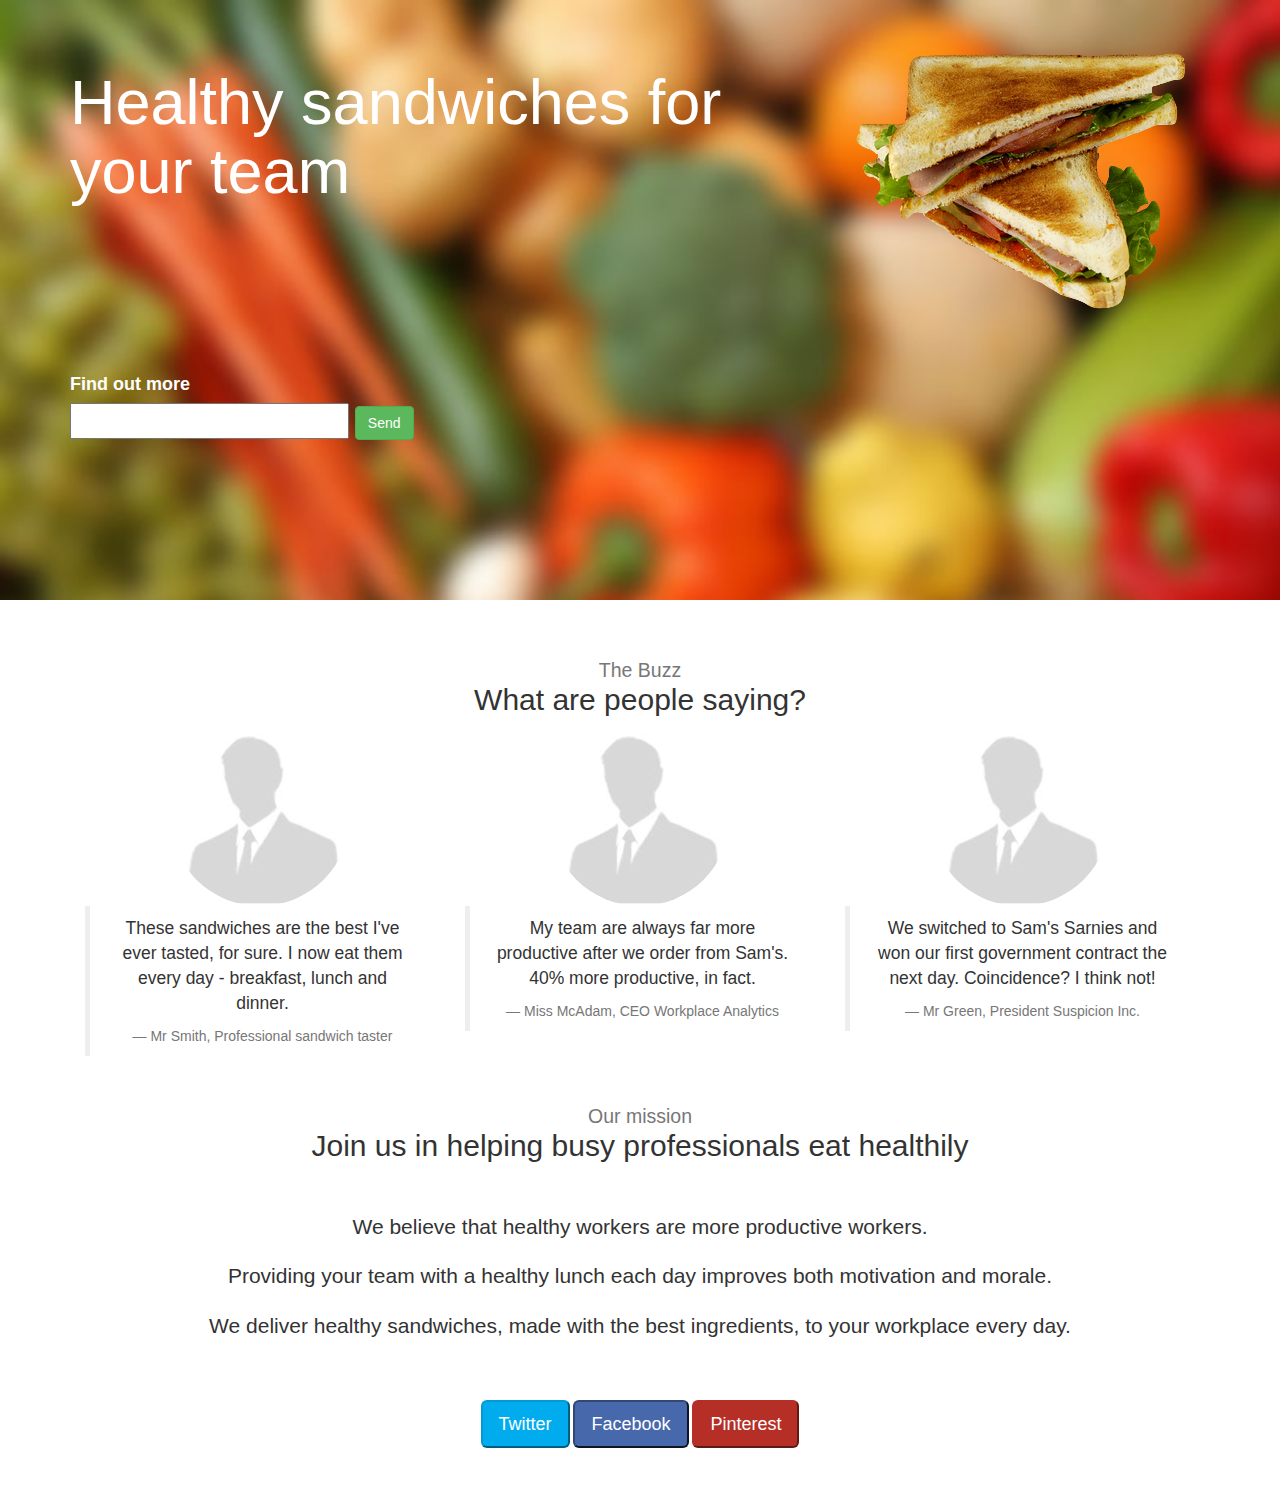
<file: 3rd meeting/bootstrap_exercise-master/index.html>
<!DOCTYPE html>
<html>
<head>
  <title>Sam's Sarnies</title>  
<link href='dist/css/bootstrap.css' rel='stylesheet'>
<link rel='stylesheet' type='text/css' href='index.css'>
<meta name="viewport" content="width=device-width, initial-scale=1.0">
</head>

<body>


<div class='jumbotron'>
<div class='container'>
<div class='row'>
<div class='col-sm-8'>
    <h1>Healthy sandwiches for your team</h1>
</div>
<div class='col-sm-4'>
    <img src='images/sandwich.png' class='img-responsive'>
</div>
</div>
</br>
</br>
<div class='corner'>
    <form role='form'>
      <label for="email">Find out more</label>
      <p>
      <input type="text" name="email">
      <button class='btn btn-success'>Send</button>
      </p>
    </form>
    </div>
    </div>
  </div>
</div>


<div class='row'>
<div id="buzz">
<div class='container text-center'>
<h2><small>The Buzz</small><br/>What are people saying?</h2>
  <div class='col-sm-4'>
      <img src='images/person.jpg' class='img-circle'>
      <blockquote><p>These sandwiches are the best I've ever tasted, for sure. I now eat them every day - breakfast, lunch and dinner.</p>
      <small>Mr Smith, Professional sandwich taster</small></blockquote>
  </div>
  <div class='col-sm-4'>
      <img src='images/person.jpg' class='img-circle'>
      <blockquote><p>My team are always far more productive after we order from Sam's. 40% more productive, in fact.</p>
      <small>Miss McAdam, CEO Workplace Analytics</small></blockquote>
  </div>
  <div class='col-sm-4'>
      <img src='images/person.jpg' class='img-circle'>
      <blockquote><p>We switched to Sam's Sarnies and won our first government contract the next day. Coincidence? I think not!</p>
      <small>Mr Green, President Suspicion Inc.</small></blockquote>
  </div>
  </div>
  </div>
  </div>

  <div id="mission">
  <div class='container text-center'>
    <h2><small>Our mission</small><br/>Join us in helping busy professionals eat healthily</h2>
    </br></br>
    <p class="lead">We believe that healthy workers are more productive workers.</p>
    <p class="lead">Providing your team with a healthy lunch each day improves both motivation and morale.</p>
    <p class="lead">We deliver healthy sandwiches, made with the best ingredients, to your workplace every day.</p>
    </br></br>
    <div id='social-buttons'>
      <button class='btn-lg btn-twitter'>Twitter</button>
      <button class='btn-lg btn-facebook'>Facebook</button>
      <button class='btn-lg btn-pinterest'>Pinterest</button></br></br></br>
    </div>
  </div>
  </div>
</div>

</body>


<!-- Sandwich from: © Kosoff | <a href="http://www.dreamstime.com/">Dreamstime Stock Photos</a> & <a href="http://www.stockfreeimages.com/">Stock Free Images</a> -->
</html>
</file>
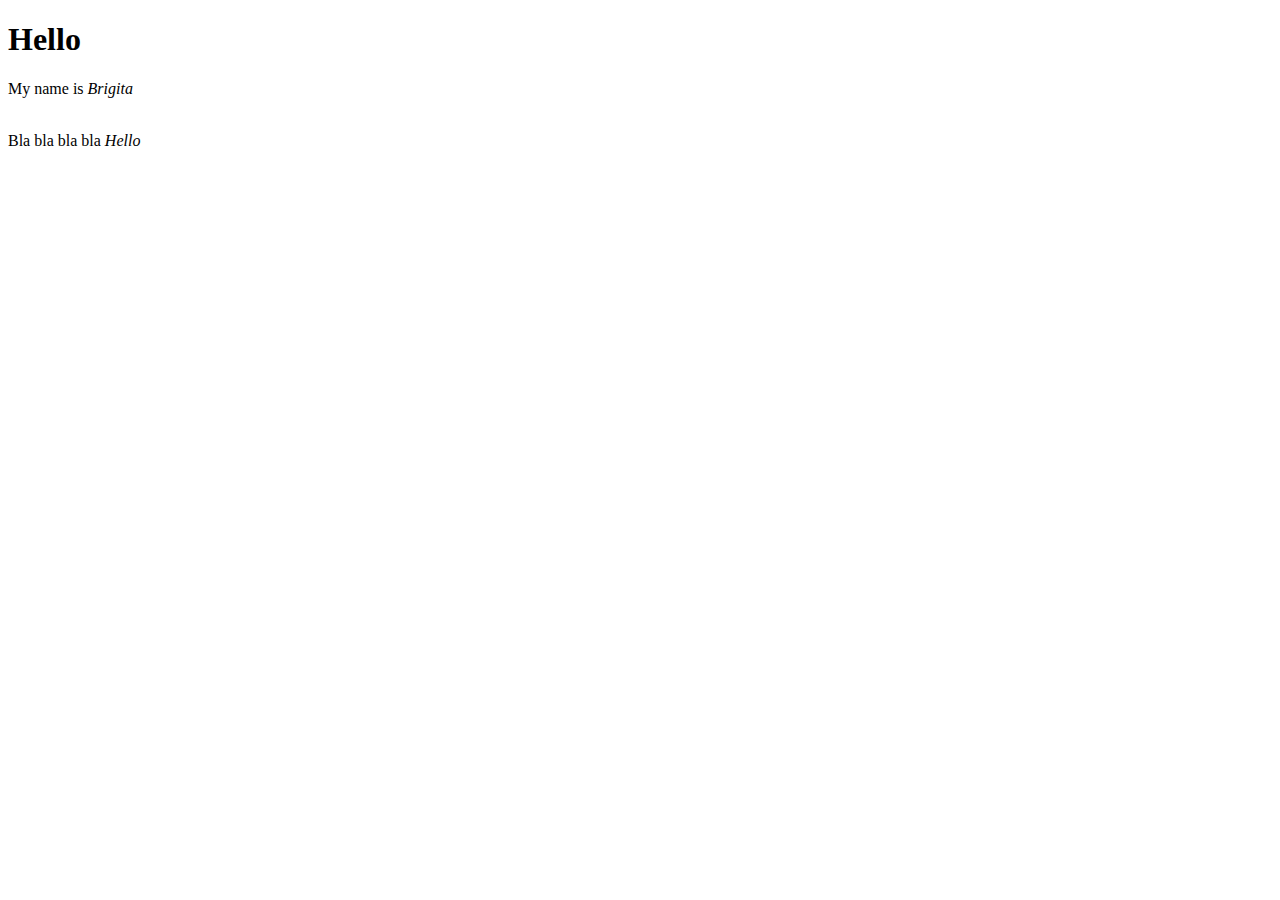
<file: Second Meeting/Trial.html>
<!DOCTYPE html>
<html>
<head>
	<title> My Amazing Webpage </title>
	<link rel='stylesheet' type='text/css' href='CSS'/>
</head>
<body>
	<h1> Hello </h1>
	<p> My name is <em class='important'> Brigita </em></p>
	<br>
	<div class='intro'> Bla bla bla bla <em> Hello </em></div>
</body>
</html>
</file>
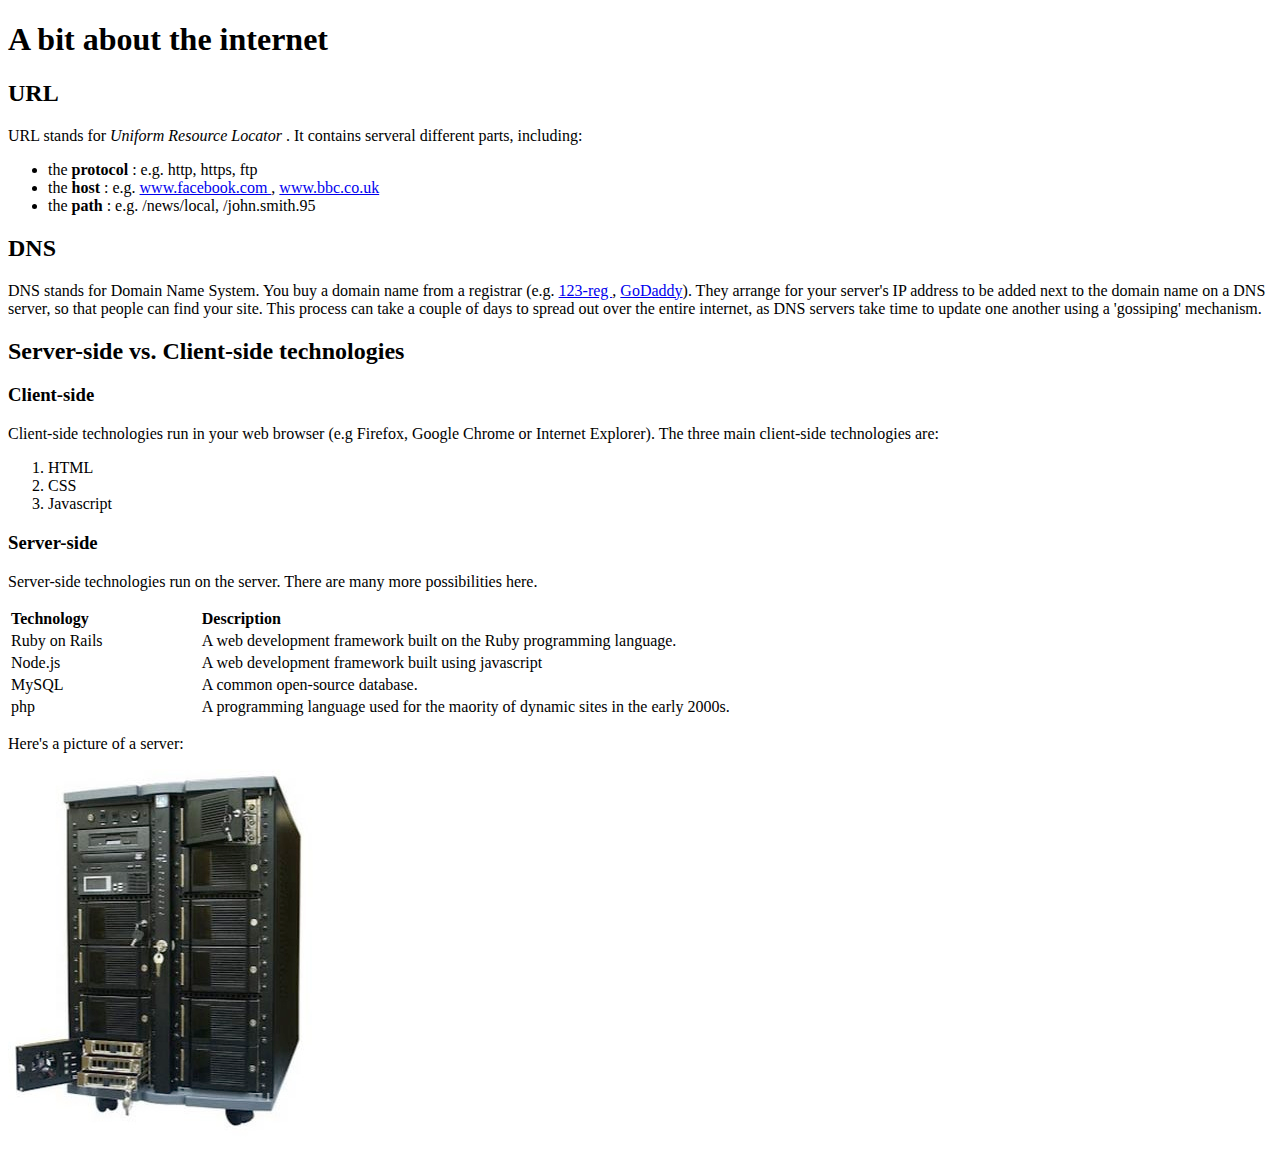
<file: First_site/learning_html-master/notes.html>
<!DOCTYPE html>
<html>

<h1> A  bit about the internet </h1>

<h2> URL </h2>

<p> 
URL stands for  <em> Uniform Resource Locator </em>. It contains serveral different parts, including: </p>

<ul>
<li> the <strong> protocol </strong>: e.g. http, https, ftp </li>
<li> the <strong> host </strong>: e.g. <a href="url"> www.facebook.com </a>, <a href="url"> www.bbc.co.uk </a></li>
<li> the <strong> path </strong>: e.g. /news/local, /john.smith.95 </li>
</ul>
</p>

<p><h2>DNS </h2></p>

<p>

DNS stands for Domain Name System. You buy a domain name from a registrar (e.g. <a href = "url"> 123-reg </a>, <a href ="url">GoDaddy</a>). They arrange for your server's IP address to be added next to the domain name on a DNS server, so that people can find your site. This process can take a couple of days to spread out over the entire internet, as DNS servers take time to update one another using a 'gossiping' mechanism.
</p>

<p><h2>Server-side vs. Client-side technologies </h2></p>

<p><h3> Client-side </h3></p>

<p> Client-side technologies run in your web browser (e.g Firefox, Google Chrome or Internet Explorer). The three main client-side technologies are:</p>

<p><ol>
<li> HTML </li>
<li> CSS </li>
<li> Javascript </li>
</ol></p>

<p><h3>Server-side</h3></p>

<p>Server-side technologies run on the server. There are many more possibilities here.</p>

<p>
<table style="width:100%">
<tr>
<td><strong> Technology </strong></td>
<td><strong> Description </strong></td>
</tr>
<tr>
<td> Ruby on Rails </td>
<td> A web development framework built on the Ruby programming language. </td>
</tr>
<tr>
<td> Node.js </td>
<td> A web development framework built using javascript </td>
</tr>
<tr>
<td> MySQL</td>
<td> A common open-source database. </td>
</tr>
<tr>
<td> php </td>
<td> A programming language used for the maority of dynamic sites in the early 2000s.</td>
</tr>
</table>
</p>

<p>Here's a picture of a server:</p>
<img src="Server.jpg" alt = "Server">
</file>
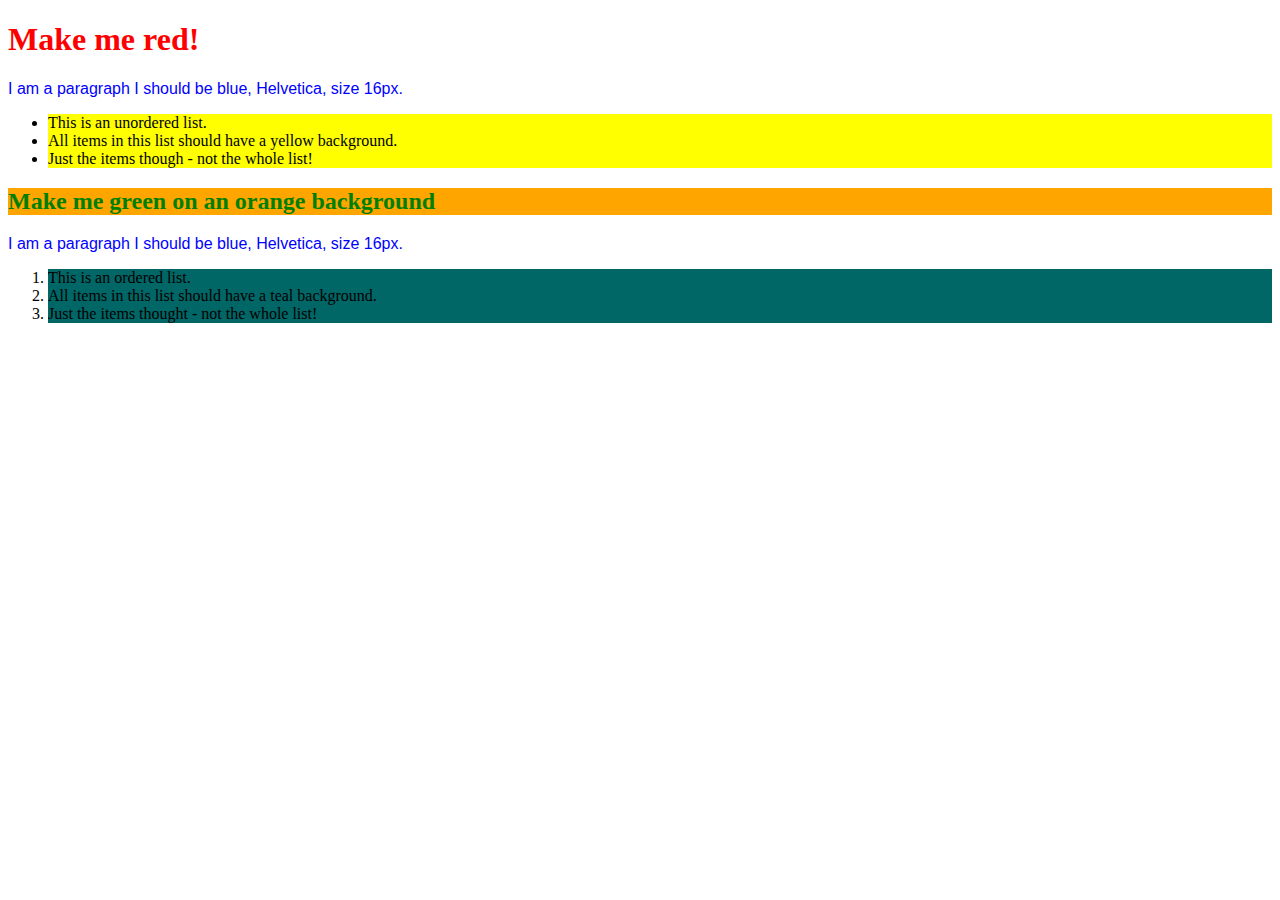
<file: Second Meeting/html2-master/exercise1.html>
<!DOCTYPE html>
<html>
    <head>
        <title>CSS Exercises 1</title>
        <link rel='stylesheet' type ='text/css' href='Exercise1.css'/>
    </head>
    <body>
        <h1>Make me red!</h1>

        <p>I am a paragraph I should be blue, Helvetica, size 16px.</p>

        <ul>
            <li>This is an unordered list.</li>
            <li>All items in this list should have a yellow background.</li>
            <li>Just the items though - not the whole list!</li>
        </ul>

        <h2>Make me green on an orange background</h2>

        <p>I am a paragraph I should be blue, Helvetica, size 16px.</p>

        <ol>
            <li>This is an ordered list.</li>
            <li>All items in this list should have a teal background.</li>
            <li>Just the items thought - not the whole list!</li>
        </ol>

    </body>
</html>
</file>
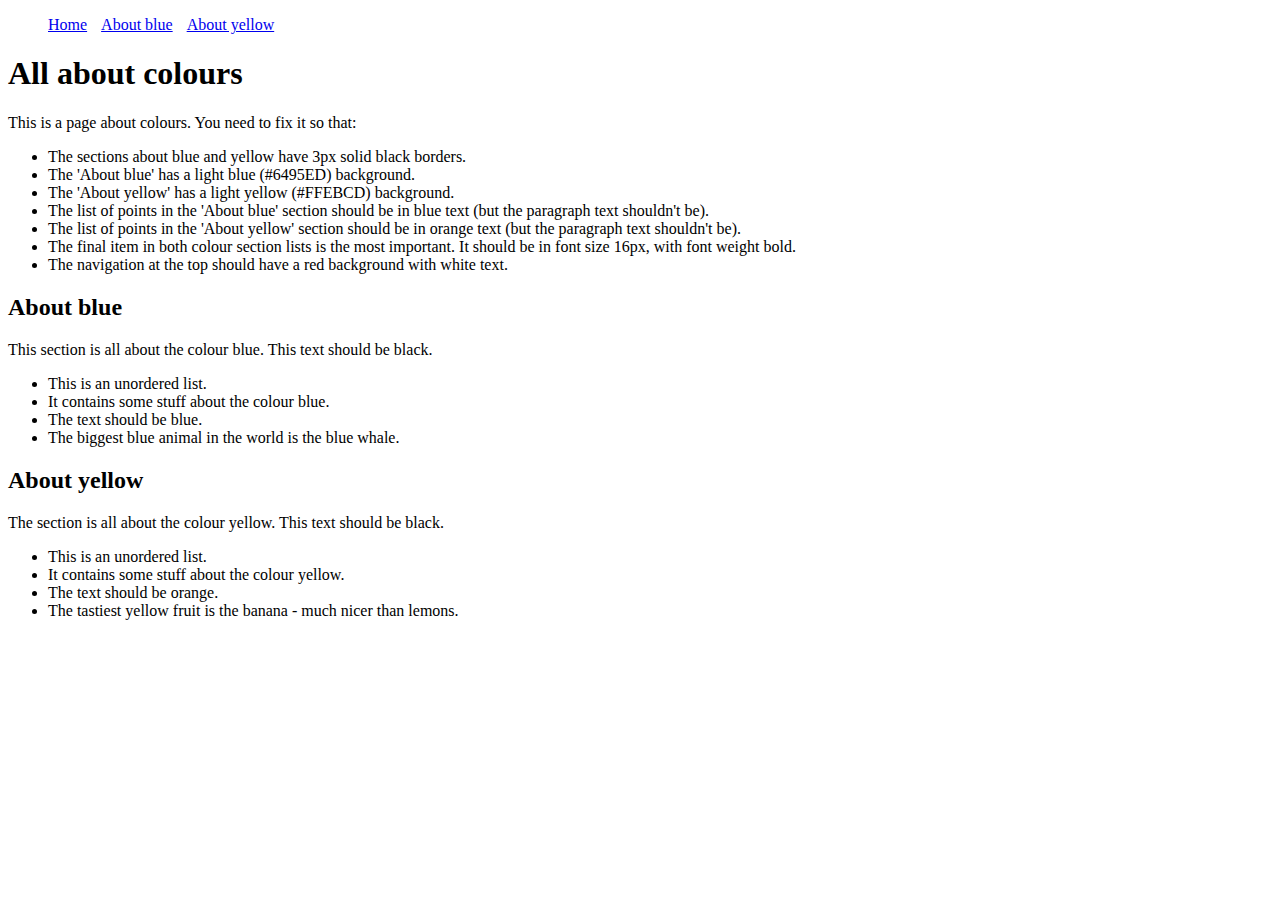
<file: Second Meeting/html2-master/exercise2.html>
<!DOCTYPE html>
<html>
    <head>
        <title>CSS Exercises 1</title>
        <style>
            ul.nav li{ 
                display: inline-block;
                padding-right: 10px;
            }
        </style>
    </head>
    <body>
        <ul class='nav'>
            <li><a href="#explanation">Home</a></li>
            <li><a href="#about_blue">About blue</a></li>
            <li><a href="#about_yellow">About yellow</a></li>
        </ul>

        <div id='page_content'>

            <h1>All about colours</h1>

            <div id='explanation'>
                <p>This is a page about colours. You need to fix it so that:</p>
                <ul>
                    <li>The sections about blue and yellow have 3px solid black borders.</li>
                    <li>The 'About blue' has a light blue (#6495ED) background.</li>
                    <li>The 'About yellow' has a light yellow (#FFEBCD) background.</li>
                    <li>The list of points in the 'About blue' section should be in blue text (but the paragraph text shouldn't be).</li>
                    <li>The list of points in the 'About yellow' section should be in orange text (but the paragraph text shouldn't be).</li>
                    <li>The final item in both colour section lists is the most important. It should be in font size 16px, with font weight bold.</li>
                    <li>The navigation at the top should have a red background with white text.</li>
                </ul>

            </div>

            <div id='about_blue' class='color-info'>
                <h2>About blue</h2>

                <p>This section is all about the colour blue. This text should be black.</p>

                <ul>
                    <li>This is an unordered list.</li>
                    <li>It contains some stuff about the colour blue.</li>
                    <li>The text should be blue.</li>
                    <li class='important'>The biggest blue animal in the world is the blue whale.</li>
                </ul>

            </div>

            <div id='about_yellow' class='color-info'>
                <h2>About yellow</h2>

                <p>The section is all about the colour yellow. This text should be black.</p>

                <ul>
                    <li>This is an unordered list.</li>
                    <li>It contains some stuff about the colour yellow.</li>
                    <li>The text should be orange.</li>
                    <li class='important'>The tastiest yellow fruit is the banana - much nicer than lemons.</li>
                </ul>

            </div>

    </body>
</html>
</file>
<file: 3rd meeting/bootstrap_exercise-master/index.css>
#social-buttons button{
	color: white;
}
.btn-twitter{
	background-color:#00acee;
	border-color: #009ad5;
}
.btn-facebook{
	background-color:#4868ac;
	border-color: #314776;
}
.btn-pinterest{
	background-color: #b62f26;
	border-color: #b62f26;
}
.jumbotron{
	min-height: 600px;
	background-image:url('images/fruit-and-veg.jpg');
	background-size:cover;
	background-attachment:fixed;
	color: white;
	font-size: large;
.jumbotron h1{
	font-family: 'Vast Shadow', cursive;
}
#mission{
	background-color: rgba(32, 35, 41, 0.9);
	color:#ddd;
}
</file>
<file: Second Meeting/html2-master/Exercise1.css>
h1{color:red;}
p{color:blue; font-family:helvetica; font-size: 16px}
ul li{background:yellow;}
h2{color:green; background:orange;}
ol li{background:#006666;}
</file>
